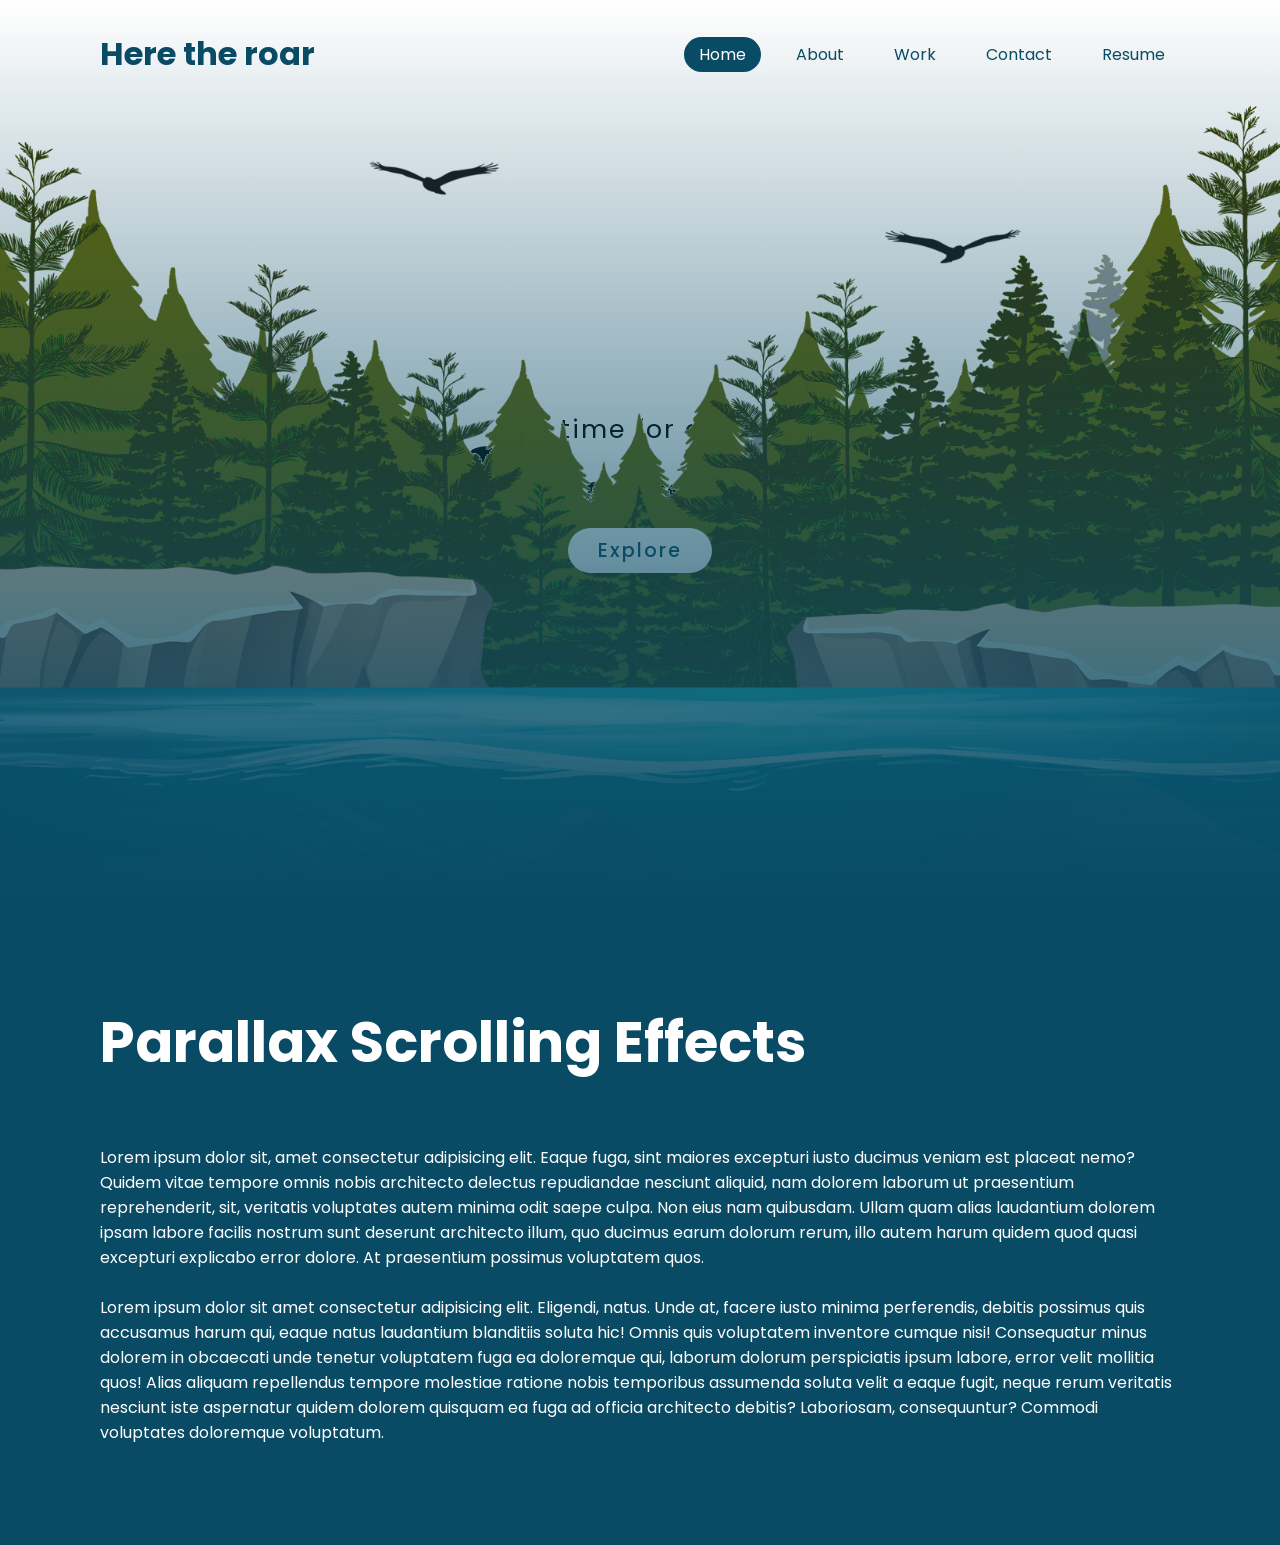
<file: index.html>
<!DOCTYPE html>
<html lang="en">
<head>
  <meta charset="UTF-8">
  <meta name="viewport" content="width=device-width, initial-scale=1.0">
  <title>Parallax Scrolling Website</title>
  <link rel="stylesheet" type="text/css" href="style.css">
  <script src="script.js" defer></script>
</head>
<body>
  <header id="header">
    <a href="#" class="logo">Here the roar</a>
    <ul>
      <li><a href="#" class="active">Home</a></li>
      <li><a href="#">About</a></li>
      <li><a href="#">Work</a></li>
      <li><a href="contact.html">Contact</a></li>
      <li><a href="resume.html">Resume</a></li>
    </ul>
  </header>
  <section>
    <h2 id="text"><span>It's time for a new</span><br>Adventure</h2>
    <img src="bird1.png" id="bird1">
    <img src="bird2.png" id="bird2">
    <img src="forest.png" id="forest">
    <a href="#" id="btn">Explore</a>

    <img src="rocks.png" id="rocks">
    <img src="water.png" id="water">
  </section>
  <div class="sec">
    <h2>Parallax Scrolling Effects</h2>
    <p>
      <br><br>Lorem ipsum dolor sit, amet consectetur adipisicing elit. Eaque fuga, sint maiores excepturi iusto ducimus veniam est placeat nemo? Quidem vitae tempore omnis nobis architecto delectus repudiandae nesciunt aliquid, nam dolorem laborum ut praesentium reprehenderit, sit, veritatis voluptates autem minima odit saepe culpa. Non eius nam quibusdam. Ullam quam alias laudantium dolorem ipsam labore facilis nostrum sunt deserunt architecto illum, quo ducimus earum dolorum rerum, illo autem harum quidem quod quasi excepturi explicabo error dolore. At praesentium possimus voluptatem quos. <br><br>Lorem ipsum dolor sit amet consectetur adipisicing elit. Eligendi, natus. Unde at, facere iusto minima perferendis, debitis possimus quis accusamus harum qui, eaque natus laudantium blanditiis soluta hic! Omnis quis voluptatem inventore cumque nisi! Consequatur minus dolorem in obcaecati unde tenetur voluptatem fuga ea doloremque qui, laborum dolorum perspiciatis ipsum labore, error velit mollitia quos! Alias aliquam repellendus tempore molestiae ratione nobis temporibus assumenda soluta velit a eaque fugit, neque rerum veritatis nesciunt iste aspernatur quidem dolorem quisquam ea fuga ad officia architecto debitis? Laboriosam, consequuntur? Commodi voluptates doloremque voluptatum.
    </p>
  </div>

  <script>
    let text = document.getElementById('text');
    let bird1 = document.getElementById('bird1');
    let bird2 = document.getElementById('bird2');
    let btn = document.getElementById('btn');
    let rocks = document.getElementById('rocks');
    let forest = document.getElementById('forest');
    let water = document.getElementById('water');
    let header = document.getElementById('header');

    window.addEventListener('scroll', function(){
      let value = window.scrollY;

      text.style.top = 50 + value * -0.5 + '%';
      bird1.style.top = value * -1.5 + 'px';
      bird1.style.left = value * 2 + 'px';
      bird2.style.top = value * -1.5 + 'px';
      bird2.style.left = value * -5 + 'px';
      btn.style.marginTop = value * 1.5 + 'px';
      rocks.style.top = value * -0.12 + 'px';
      forest.style.top = value * 0.25 + 'px';
      header.style.top = value * 0.5 + 'px';
    })
  </script>
</body>
</html>
</file>
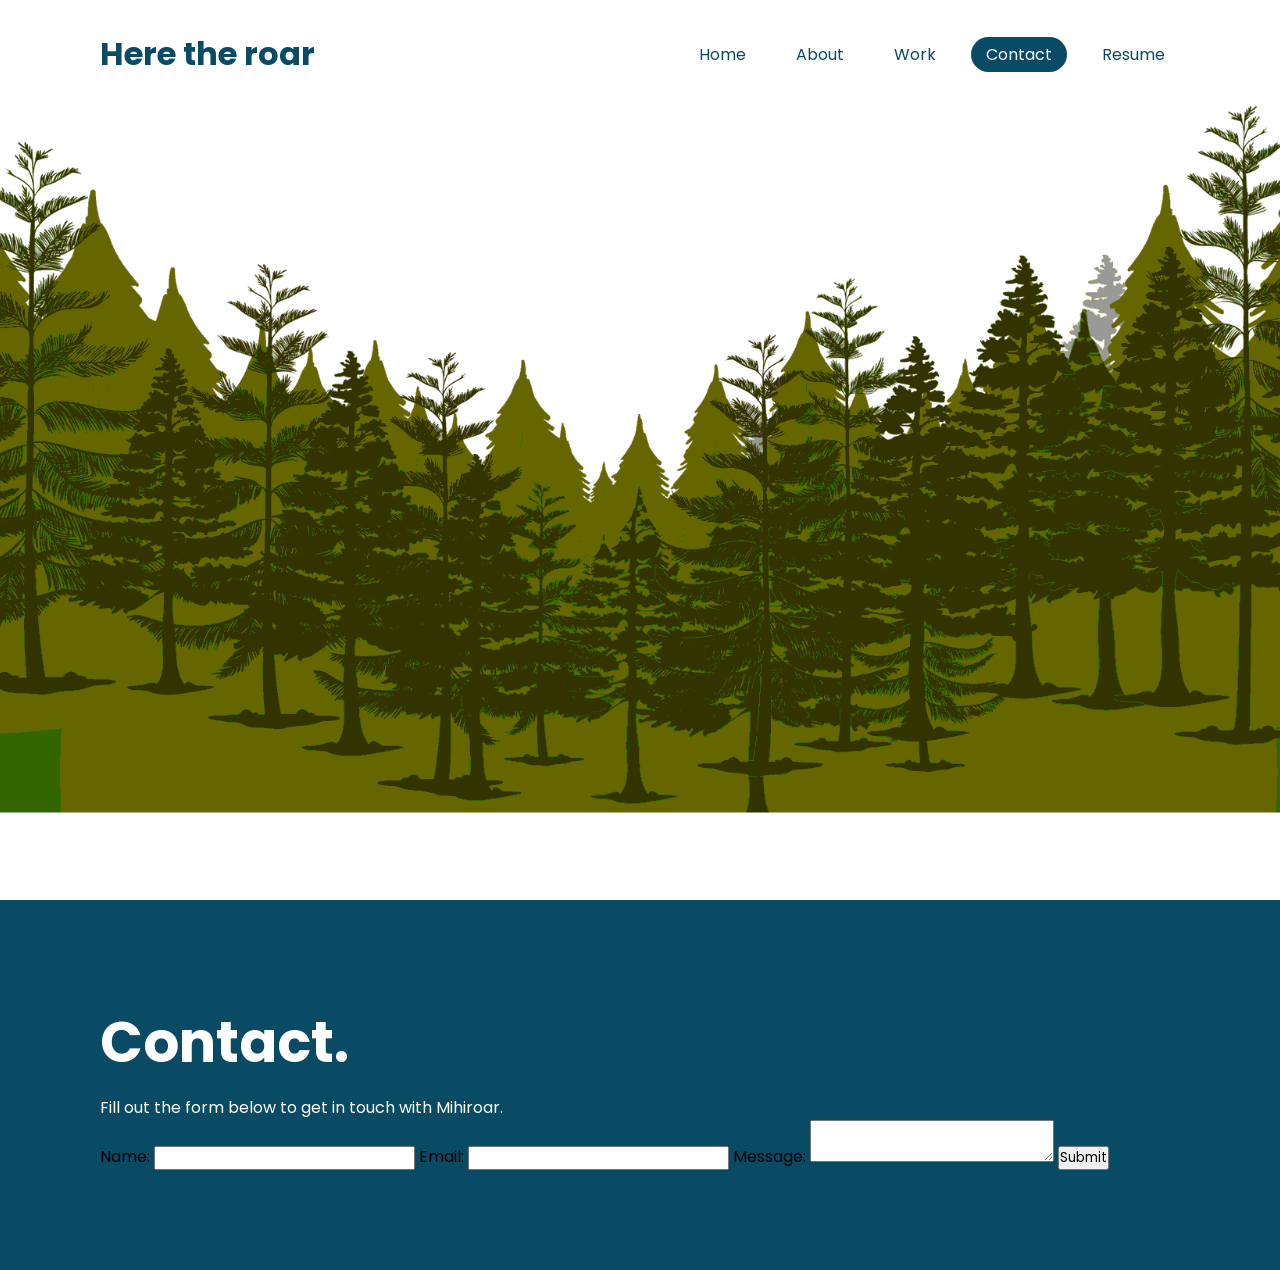
<file: contact.html>
<!DOCTYPE html>
<html lang="en">
<head>
  <meta charset="UTF-8">
  <meta name="viewport" content="width=device-width, initial-scale=1.0">
  <title>Contact Us</title>
  <link rel="stylesheet" type="text/css" href="style.css">
  <style>
    /* CSS styles for the parallax effect */
    body {
      font-family: Arial, sans-serif;
      margin: 0;
      padding: 0;
      overflow-x: hidden;
    }

    /* Other existing styles go here */

    .parallax {
      /* Set the height and background image for the parallax effect */
      height: 100vh;
      background-image: url('forest.png'); /* Replace 'your_parallax_image.jpg' with the actual image file */
      background-attachment: fixed;
      background-position: center;
      background-repeat: no-repeat;
      background-size: cover;
    }

    /* Other existing styles go here */
  </style>
</head>
<body>
  <header id="header">
    <!-- Your existing header content goes here -->
    <a href="index.html" class="logo">Here the roar</a>
    <ul>
      <li><a href="index.html">Home</a></li>
      <li><a href="#">About</a></li>
      <li><a href="#">Work</a></li>
      <li><a href="#" class="active">Contact</a></li>
      <li><a href="resume.html">Resume</a></li>
    </ul>
  </header>
  
  <!-- Parallax section -->
  <div class="parallax"></div>

  <div class="sec">
    <h2>Contact.</h2>
    <p>
      Fill out the form below to get in touch with Mihiroar.
    </p>
    <form>
      <!-- Your contact form fields go here -->
      <label for="name">Name:</label>
      <input type="text" id="name" name="name" required>

      <label for="email">Email:</label>
      <input type="email" id="email" name="email" required>

      <label for="message">Message:</label>
      <textarea id="message" name="message" required></textarea>

      <button type="submit">Submit</button>
    </form>
  </div>
  
  <script>
    // JavaScript code for the parallax effect
    window.addEventListener('scroll', function(){
      let value = window.scrollY;

      // Update the parallax element's position
      document.querySelector('.parallax').style.backgroundPositionY = value * -0.5 + 'px';
    });
  </script>
  <script src="script.js" defer></script>
</body>
</html>
</file>
<file: style.css>
@import url('https://fonts.googleapis.com/css?family=Poppins:300,400,500,600,700,800,900&display=swap');
@import url('https://fonts.googleapis.com/css2?family=Rancho&display=swap');
*
{
  margin: 0;
  padding: 0;
  box-sizing: border-box;
  font-family: 'Poppins', sans-serif;
}

body {
  overflow-x: hidden;
  min-height: 100vh;
  background: #fff;
}

#header{
  position: absolute;
  top: 0;
  left: 0;
  width: 100%;
  padding: 30px 100px;
  display: flex;
  justify-content: space-between;
  align-items: center;
  z-index: 10000;
}

#header .logo{
  color: #094b65;
  font-weight: 700;
  text-decoration: none;
  font-size: 2em;
  text-decoration: none;
}

#header ul{
  display: flex;
  justify-content: center;
  align-items: center;
}

#header ul li{
  list-style: none;
  margin-left: 20px;
}

#header ul li a{
  text-decoration: none;
  padding: 6px 15px;
  color: #094b65;
  border-radius: 26px;
}

#header ul li a:hover,
#header ul li a.active
{
  background-color: #094b65;
  color: #fff;
}
section{
  position: relative;
  width: 100%;
  height: 100vh;
  display: flex;
  justify-content: center;
  align-items: center;
}

section::before{
  content: '';
  position: absolute;
  bottom: 0;
  left: 0;
  width: 100%;
  height: 100%;
  background: linear-gradient(to top, #094b65,transparent);
  z-index: 10;
}

section img{
  position: absolute;
  top: 0;
  left: 0;
  width: 100%;
  height: 100%;
  object-fit: cover;
  pointer-events: none;
}

section #text{
  position: absolute;
  columns: #094b65;
  font-size: 10vw;
  text-align: center;
  line-height: 0.55em;
  font-family: 'Rancho', cursive;
  transform: translateY(-50%);
}

section #text span{
  font-size: 0.20em;
  letter-spacing: 2px;
  font-weight: 400;
  font-family: 'Poppins', sans-serif;
}

#btn{
  text-decoration: none;
  display: inline-block;
  padding: 8px 30px;
  background: #fff;
  color: #094b65;
  font-size: 1.2em;
  font-weight: 500;
  letter-spacing: 2px;
  border-radius: 40px;
  transform: translateY(100px);
}
.sec{
  position: relative;
  padding: 100px;
  background: #094b65;
}

.sec h2{
  font-size: 3.5em;
  color: #fff;
  margin-bottom: 10px;
}

.sec p{
  font-size: 1em;
  color: #fff;
}
</file>
